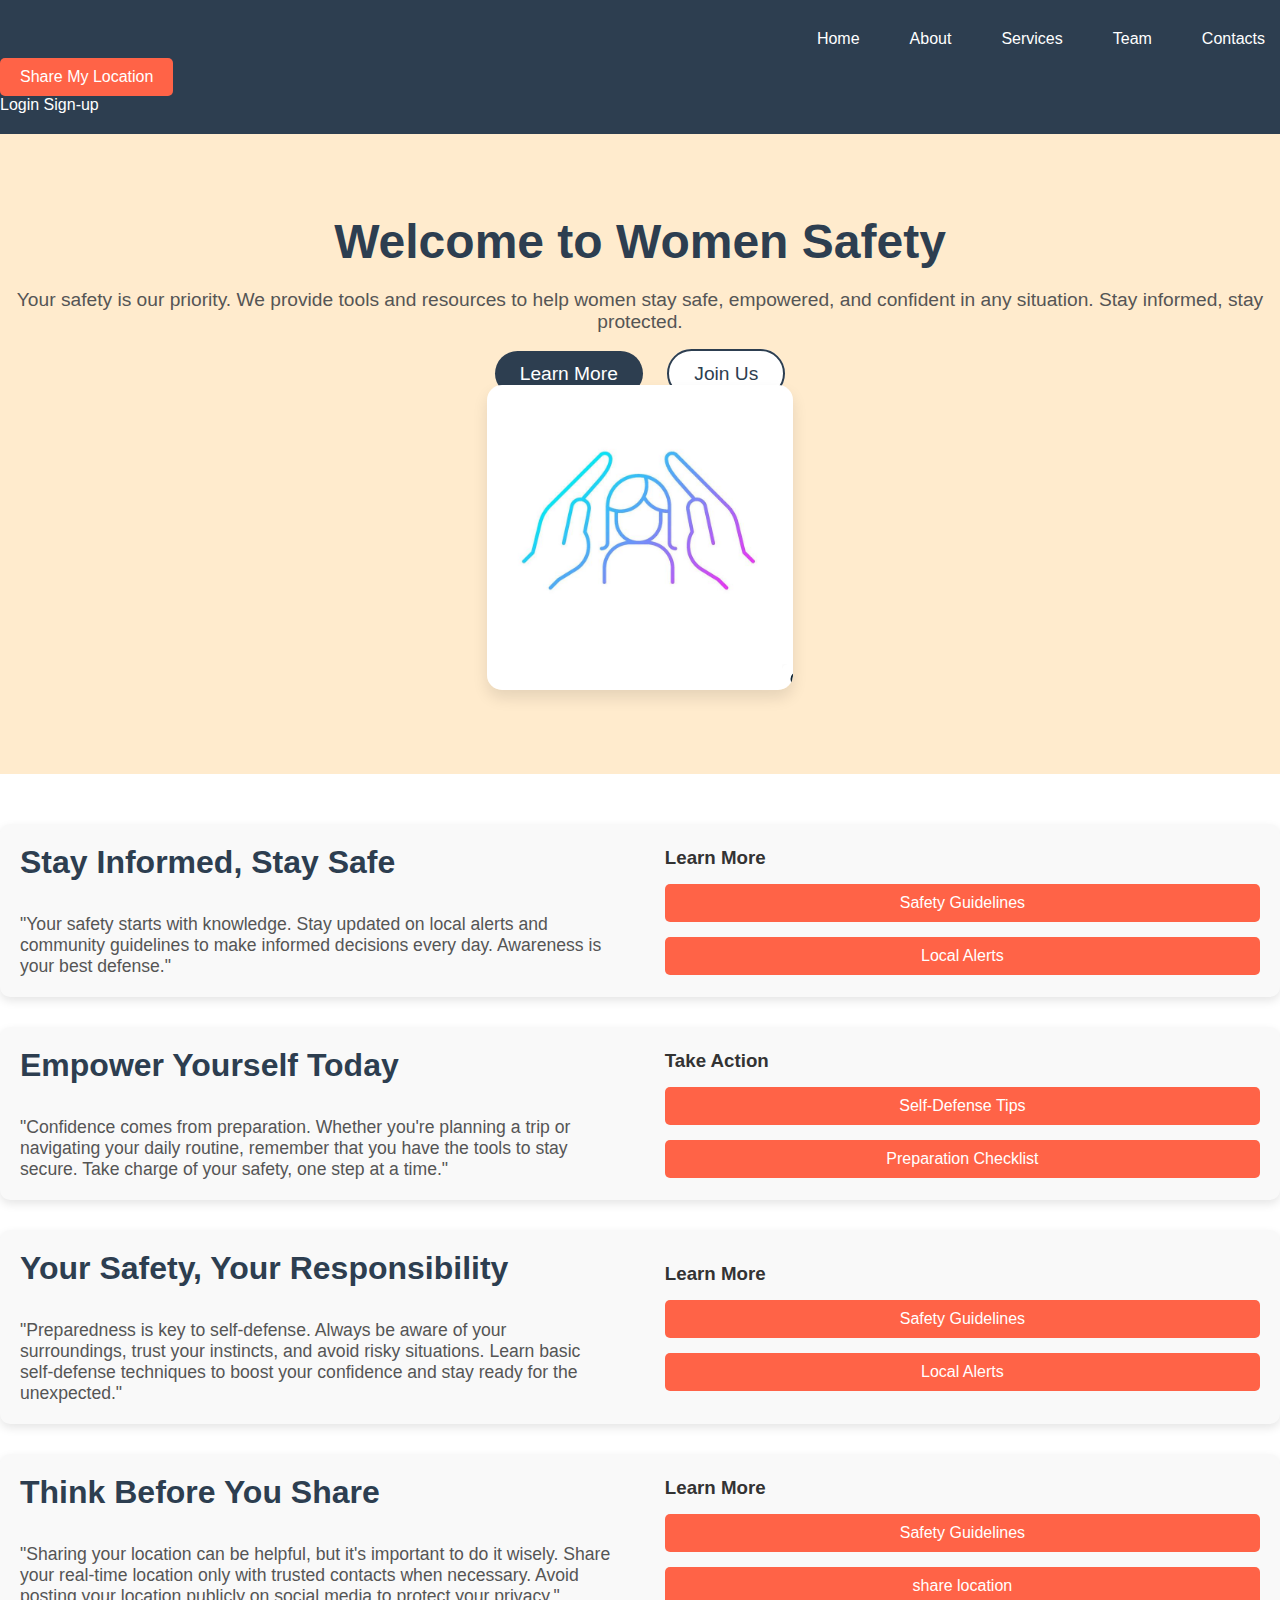
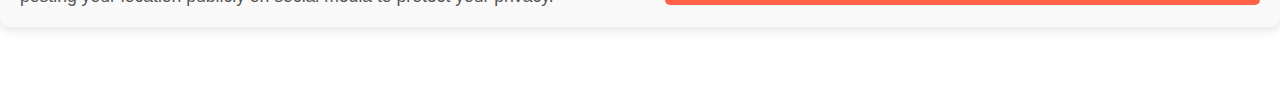
<file: index.html>
<!DOCTYPE html>
<html lang="en">
<head>
  <meta charset="UTF-8">
  <meta name="viewport" content="width=device-width, initial-scale=1.0">
  <title>Website</title>
  <link rel="stylesheet" href="style.css">
</head>
<body>

  <header class="header">
    <div class="container">
      <nav class="navbar">
        <div class="logo"></div>
        <ul class="nav-links">
          <li><a href="#">Home</a></li>
          <li><a href="#">About</a></li>
          <li><a href="#">Services</a></li> 
          <li><a href="#">Team</a></li>
          <li class="dropdown">
            <a href="#" class="dropdown-toggle">Contacts</a>
            <ul class="dropdown-content">
              <li><a href="tel:+16677778888">667778888</a></li>
              <li><a href="tel:+1098765432">098765432</a></li>
              <li><a href="tel:+1887766544">887766544</a></li>
            </ul>
          </li>
        </ul>
      </nav>
      
    <div class="share-location">
      <button onclick="shareLocation()">Share My Location</button>
    </div>
    <div class="sign-up">
      <a href="login.html">Login</a> 
      <a href="signup.html">Sign-up</a>
    </div>

    </div>
  </header>
  <section class="hero">
    <div class="container hero-content">
      <div class="hero-text">
        <h1>Welcome to Women Safety</h1>
        <p>Your safety is our priority. We provide tools and resources to help women stay safe, empowered, and confident in any situation. Stay informed, stay protected.</p>
        <div class="hero-buttons">
          <a href="#" class="btn primary">Learn More</a>
          <a href="#" class="btn secondary">Join Us</a>
        </div>
      </div>
      <div class="hero-image">
        <img src="image.png" alt="Illustration">
      </div>
    </div>
  </section>

  <section class="features">
    <div class="container">

      <div class="feature">
        <div class="slide slide-1">
          <h3>Stay Informed, Stay Safe</h3>
          <br>
          <p>
            "Your safety starts with knowledge. Stay updated on local alerts and community guidelines to make informed decisions every day. Awareness is your best defense."
          </p>
        </div>
        <div class="slide slide-2">
          <h3>Learn More</h3>
          <a href="https://www.mha.gov.in/en/divisionofmha/women-safety-division" target="_blank">Safety Guidelines</a>
          <a href="https://example.com/local-alerts" target="_blank">Local Alerts</a>
        </div>
      </div>

      <div class="feature">
        <div class="slide slide-1">
          <h3>Empower Yourself Today</h3>
          <br>
          <p>
            "Confidence comes from preparation. Whether you're planning a trip or navigating your daily routine, remember that you have the tools to stay secure. Take charge of your safety, one step at a time."
          </p>
        </div>
        <div class="slide slide-2">
          <h3>Take Action</h3>
          <a href="https://www.streetwisedefence.com/blog/self-defence-tips-for-women" target="_blank">Self-Defense Tips</a>
          <a href="https://example.com/preparedness" target="_blank">Preparation Checklist</a>
        </div>
      </div>

      <div class="feature">
        <div class="slide slide-1">
          <h3>Your Safety, Your Responsibility</h3>
          <br>
          <p>
            "Preparedness is key to self-defense. Always be aware of your surroundings, trust your instincts, and avoid risky situations. Learn basic self-defense techniques to boost your confidence and stay ready for the unexpected."
          </p>
        </div>
        <div class="slide slide-2">
          <h3>Learn More</h3>
          <a href="https://example.com/safety-guidelines" target="_blank">Safety Guidelines</a>
          <a href="https://example.com/local-alerts" target="_blank">Local Alerts</a>
        </div>
      </div>
      <div class="feature">
        <div class="slide slide-1">
          <h3> Think Before You Share</h3>
          <br>
          <p>
            "Sharing your location can be helpful, but it's important to do it wisely. Share your real-time location only with trusted contacts when necessary. Avoid posting your location publicly on social media to protect your privacy."
          </p>
        </div>
        <div class="slide slide-2">
          <h3>Learn More</h3>
          <a href="https://example.com/safety-guidelines" target="_blank">Safety Guidelines</a>
          <a href="https://example.com/local-alerts" target="_blank">share location</a>
        </div>
      </div>
    </div>
  </section>
  
  

</body>
</html>
</file>
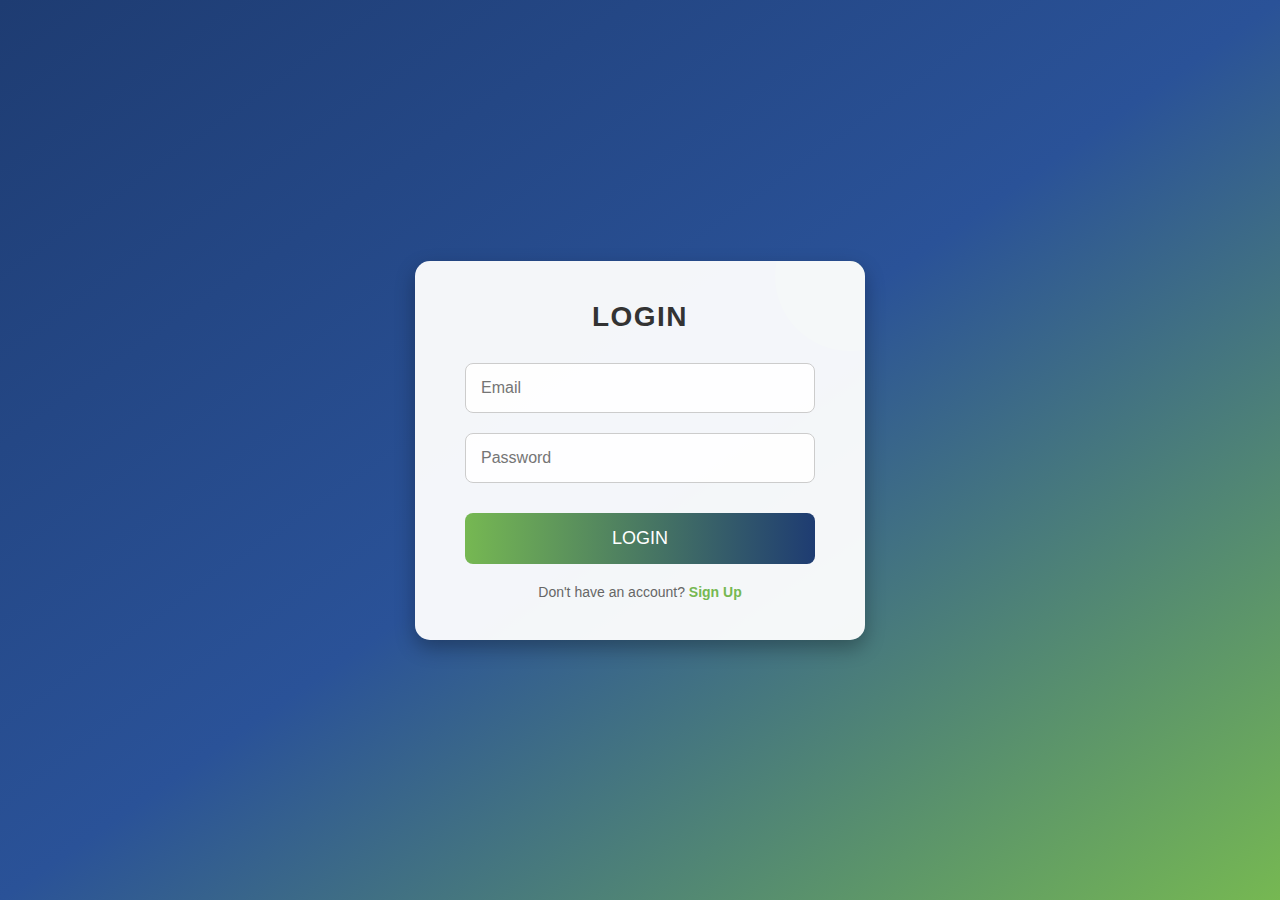
<file: login.html>
<!DOCTYPE html>
<html lang="en">
<head>
    <meta charset="UTF-8">
    <meta name="viewport" content="width=device-width, initial-scale=1.0">
    <title>Login - Women Safety Analytics</title>
    <link rel="stylesheet" href="style.css">
    <link rel="stylesheet" href="login.css">

</head>
<body>
    <section class="login-section">
        <h2>Login</h2>
        <form id="loginForm">
            <input type="email" placeholder="Email" id="email" required>
            <input type="password" placeholder="Password" id="password" required>
            <button type="submit">Login</button>
        </form>
        <p>Don't have an account? <a href="signup.html">Sign Up</a></p>
    </section>
</body>
<script src="login.js"></script>
</html>
</file>
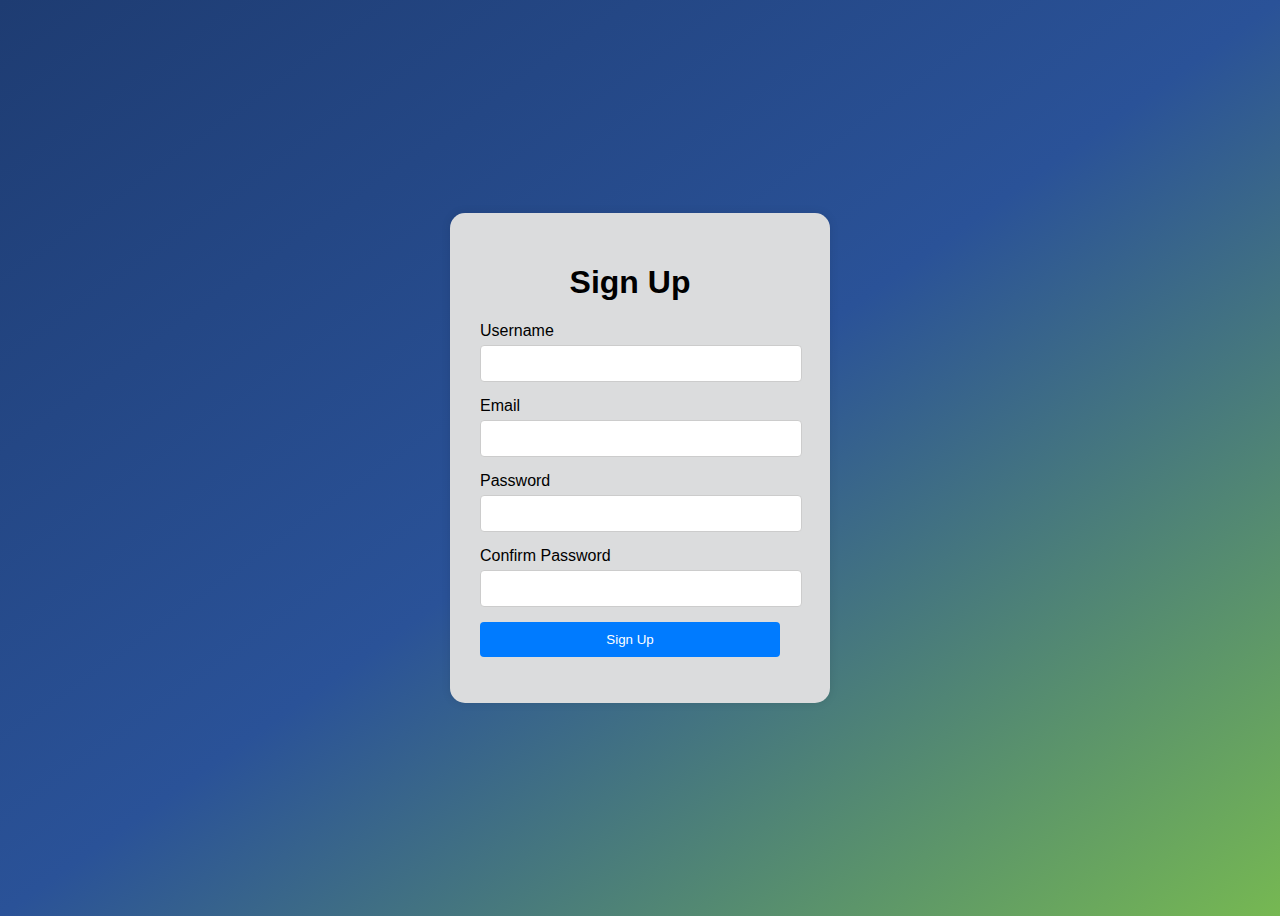
<file: signup.html>
<!DOCTYPE html>
<html lang="en">
<head>
    <meta charset="UTF-8">
    <meta name="viewport" content="width=device-width, initial-scale=1.0">
    <title>Sign Up - Women Safety Analytics</title>
    <link rel="stylesheet" href="signup.css">
</head>
<body>
<div class="container">
        <h1>Sign Up</h1>
        <form id="signupForm">
            <div class="form-group">
                <label for="username">Username</label>
                <input type="text" id="username" name="username" required>
            </div>
            <div class="form-group">
                <label for="email">Email</label>
                <input type="email" id="email" name="email" required>
            </div>
            <div class="form-group">
                <label for="password">Password</label>
                <input type="password" id="password" name="password" required>
            </div>
            <div class="form-group">
                <label for="confirmPassword">Confirm Password</label>
                <input type="password" id="confirmPassword" name="confirmPassword" required>
            </div>
            <button type="submit">Sign Up</button>
            <p id="error-message" class="error-message"></p>
        </form>
    </div>
</body>
<script src="login.js"></script>
</html>
</file>
<file: style.css>
* {
  margin: 0;
  padding: 0;
  box-sizing: border-box;
  font-family: 'Arial', sans-serif;
}

body {
  background-color: #f4f4f9;
  color: #333;
}

a {
  text-decoration: none;
  color: inherit;
}

button {
  cursor: pointer;
  border: none;
  outline: none;
}

.header {
  background-color: #2d3e50;
  color: #fff;
  padding: 20px 0;
}

.navbar {
  display: flex;
  justify-content: space-between;
  align-items: center;
}

.navbar .logo {
  font-size: 1.5rem;
  font-weight: bold;
}

.nav-links {
  list-style-type: none;
  display: flex;
  gap: 20px;
}

.nav-links li {
  position: relative;
}

.nav-links a {
  color: #fff;
  font-size: 1rem;
  padding: 10px 15px;
  display: block;
  border-radius: 5px;
}

.nav-links a:hover {
  background-color: #1c2a34;
}

.dropdown-content {
  display: none;
  position: absolute;
  top: 40px;
  left: 0;
  background-color: #2d3e50;
  border-radius: 5px;
  padding: 10px 0;
  width: 200px;
}

.dropdown:hover .dropdown-content {
  display: block;
}

.dropdown-content li a {
  padding: 10px 15px;
  color: #fff;
  display: block;
  border-bottom: 1px solid #444;
}

.dropdown-content li a:hover {
  background-color: #1c2a34;
}

.share-location button {
  background-color: #ff6347;
  color: #fff;
  padding: 10px 20px;
  border-radius: 5px;
  font-size: 1rem;
  transition: background-color 0.3s ease;
}

.share-location button:hover {
  background-color: #d9534f;
}

.hero {
  background-color: #ffebcd;
  padding: 80px 0;
  text-align: center;
}

.hero h1 {
  font-size: 3rem;
  color: #2d3e50;
}

.hero p {
  font-size: 1.2rem;
  color: #555;
  margin: 20px 0;
}

.hero-buttons {
  margin-top: 30px;
}

.btn {
  padding: 12px 25px;
  font-size: 1.2rem;
  border-radius: 30px;
  transition: background-color 0.3s ease;
}

.primary {
  background-color: #2d3e50;
  color: #fff;
  margin-right: 20px;
}

.primary:hover {
  background-color: #1c2a34;
}

.secondary {
  background-color: #fff;
  color: #2d3e50;
  border: 2px solid #2d3e50;
}

.secondary:hover {
  background-color: #2d3e50;
  color: #fff;
}

.hero-image img {
  max-width: 100%;
  height: auto;
  border-radius: 15px;
  box-shadow: 0 8px 15px rgba(0, 0, 0, 0.1);
}

.features {
  background-color: #fff;
  padding: 50px 0;
}

.features .feature {
  display: flex;
  justify-content: space-between;
  align-items: center;
  margin-bottom: 30px;
  padding: 20px;
  border-radius: 10px;
  background-color: #f9f9f9;
  box-shadow: 0 4px 10px rgba(0, 0, 0, 0.1);
}

.features .slide {
  width: 48%;
}

.slide-1 h3 {
  font-size: 2rem;
  color: #2d3e50;
}

.slide-1 p {
  font-size: 1.1rem;
  color: #555;
  margin-top: 15px;
}

.slide-2 a {
  display: block;
  background-color: #ff6347;
  color: #fff;
  padding: 10px 15px;
  border-radius: 5px;
  margin-top: 15px;
  text-align: center;
  transition: background-color 0.3s ease;
}

.slide-2 a:hover {
  background-color: #d9534f;
}

@media (max-width: 768px) {
  .hero {
    padding: 60px 15px;
  }

  .hero h1 {
    font-size: 2rem;
  }

  .hero p {
    font-size: 1rem;
  }

  .navbar {
    flex-direction: column;
  }

  .nav-links {
    flex-direction: column;
    align-items: center;
    gap: 10px;
  }

  .features .feature {
    flex-direction: column;
    text-align: center;
  }

  .features .slide {
    width: 100%;
    margin-bottom: 20px;
  }

  .sign-up a {
    margin-top: 20px;
    display: block;
    text-align: center;
  }

  .hero-image img {
    max-width: 70%;
    margin-top: 20px;
  }
}
</file>
<file: login.css>
body {
  font-family: 'Poppins', Arial, sans-serif;
  margin: 0;
  padding: 0;
  background: linear-gradient(to bottom right, #1e3c72, #2a5298, #76b852);
  display: flex;
  justify-content: center;
  align-items: center;
  height: 100vh;
  background-size: cover;
  background-attachment: fixed;
}

.login-section {
  background: rgba(255, 255, 255, 0.95);
  padding: 40px 50px;
  border-radius: 15px;
  box-shadow: 0 8px 20px rgba(0, 0, 0, 0.3);
  width: 100%;
  max-width: 450px;
  text-align: center;
  position: relative;
  overflow: hidden;
  animation: scaleUp 0.5s ease-in-out;
}

@keyframes scaleUp {
  from {
      transform: scale(0.9);
      opacity: 0;
  }
  to {
      transform: scale(1);
      opacity: 1;
  }
}

.login-section::before {
  content: '';
  position: absolute;
  top: -60px;
  right: -60px;
  width: 150px;
  height: 150px;
  background: #76b852;
  opacity: 0.3;
  border-radius: 50%;
  z-index: -1;
}

.login-section h2 {
  font-size: 28px;
  color: #333;
  margin-bottom: 20px;
  text-transform: uppercase;
  letter-spacing: 1.5px;
}

.login-section input {
  width: 100%;
  padding: 15px;
  margin: 10px 0;
  border: 1px solid #ccc;
  border-radius: 8px;
  font-size: 16px;
  transition: all 0.3s ease-in-out;
  background: rgba(255, 255, 255, 0.85);
}
.login-section input:focus {
  border-color: #76b852;
  box-shadow: 0 0 10px rgba(118, 184, 82, 0.6);
  outline: none;
}
.login-section button {
  width: 100%;
  padding: 15px;
  margin-top: 20px;
  background: linear-gradient(to right, #76b852, #1e3c72);
  border: none;
  border-radius: 8px;
  font-size: 18px;
  color: #fff;
  text-transform: uppercase;
  cursor: pointer;
  transition: background 0.3s ease, transform 0.2s ease;
}

.login-section button:hover {
  background: linear-gradient(to right, #1e3c72, #76b852);
  transform: translateY(-3px);
}

.login-section p {
  margin-top: 20px;
  font-size: 14px;
  color: #666;
}

.login-section a {
  color: #76b852;
  text-decoration: none;
  font-weight: bold;
}

.login-section a:hover {
  text-decoration: underline;
}

.login-section input,
.login-section button {
  animation: fadeInUp 0.6s ease-in-out;
}

@keyframes fadeInUp {
  from {
      transform: translateY(20px);
      opacity: 0;
  }
  to {
      transform: translateY(0);
      opacity: 1;
  }
}
</file>
<file: signup.css>
/* 
body {
  background: linear-gradient(to right, #0a3d36, #084c44);
  font-family: Arial, sans-serif;
  margin: 0;
  padding: 0;
  height: 100vh;
  display: flex;
  justify-content: center;
  align-items: center;
}


.container {
  background: #ffffff;
  padding: 30px;
  border-radius: 10px;
  box-shadow: 0 4px 6px rgba(0, 0, 0, 0.1);
  width: 100%;
  max-width: 400px;
  text-align: center;
}


form {
  display: flex;
  flex-direction: column;
  align-items: center;
}

input {
  padding: 10px;
  margin: 10px 0;
  width: 100%;
  border: 1px solid #ddd;
  border-radius: 5px;
  transition:  transform 0.6s;
}
input:hover {
  background-color: #c2ddda57;
  width: 100%;
  border: 2px solid #080808;
  border-radius: 6px;
  transform:scale(1.05) ;
}

button {
  padding: 10px 20px;
  margin: 10px 0;
  background-color: #0a3d36;
  color: white;
  border: none;
  border-radius: 5px;
  cursor: pointer;
  transition: transform 0.6s;
}


button:hover {
  background-color: #084c44;
  border-radius: 6px;
  transform:scale(1.05) ;
}

p {
  text-align: center;
}

a {
  color: #0a3d36;
  text-decoration: none;
}

a:hover {
  text-decoration: underline;
}

h2 {
  margin-bottom: 20px;
}
 */

body {
  font-family: Arial, sans-serif;
  background: linear-gradient(to bottom right, #1e3c72, #2a5298, #76b852);
  display: flex;
  justify-content: center;
  align-items: center;
  height: 100vh;
}

.container {
  background: rgb(219, 220, 221);
  align-content: center;
  padding: 30px;
  padding-right: 50px;
  padding-right: -30px;
  border-radius: 15px;
  box-shadow: 0 0 10px rgba(0, 0, 0, 0.1);
  width: 300px;
}

h1 {
  text-align: center;
}

.form-group {
  margin-bottom: 15px;
}

label {
  display: block;
  margin-bottom: 5px;
}

input {
  width: 100%;
  padding: 10px;
  border: 1px solid #ccc;
  border-radius: 4px;
}

button {
  width: 100%;
  padding-top: 10px;
  padding: 10px;
  background-color: #007bff;
  color: white;
  border: none;
  border-radius: 4px;
  cursor: pointer;
}

button:hover {
  background-color: #023870;
}

.error-message {
  color: red;
  text-align: center;
  margin-top: 10px;
}
</file>
